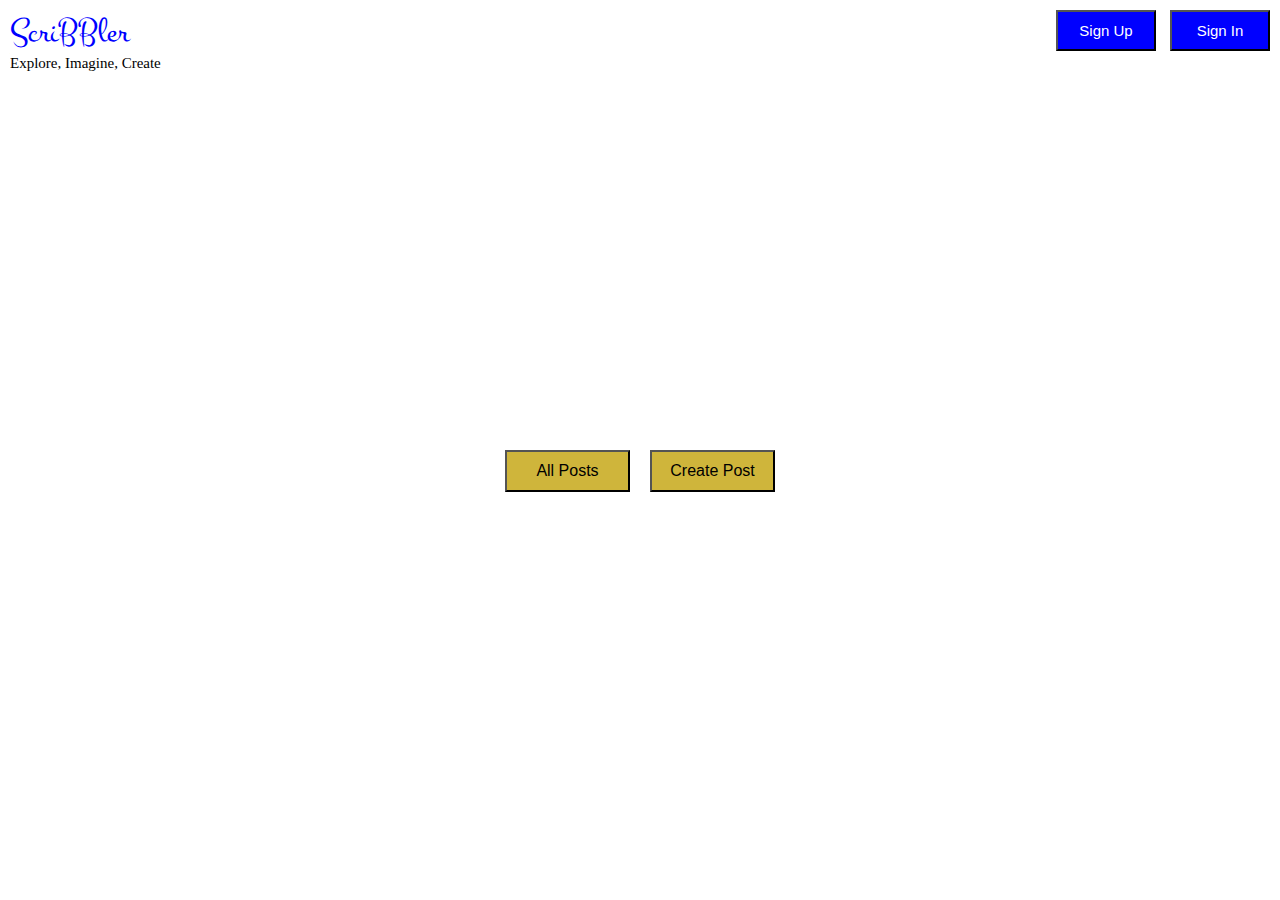
<file: Course+6+Project+Stub+-+Scribbler/index.html>
<!DOCTYPE html>
<html>
<head>
    <link rel="stylesheet" href="https://cdnjs.cloudflare.com/ajax/libs/font-awesome/5.11.2/css/all.min.css">
    <link href="https://fonts.googleapis.com/css?family=Montez|Ubuntu+Mono&display=swap" rel="stylesheet">
    <link href='styles/common.css' rel='stylesheet' type='text/css'>
    <link href='styles/index.css' rel='stylesheet' type='text/css'>
</head>
<body>
    <div class="header-container">
    <div class="header">
      <div class="logo-container">
       <p class="logo">ScriBBler</p>
       <p class="logo-subheading">Explore, Imagine, Create</p>
      </div>
      <div>
        <input class="header-button" type="button" onclick="openSignupModal()" value="Sign Up">
        <input class="header-button" type="button" onclick="openSigninModal()" value="Sign In">
        </div>
        </div>
        <div class="post-buttons-container">
        <input class="post-button" type="button" onclick="displayAllPosts()" value="All Posts" />
        <input class="post-button" type="button" onclick="createPost()" value="Create Post">
        </div>
    </div>
    <div id="signUpModal" class="modal">
      <div class="modal-content">
        <div class="flex-container">
          <h1 class="modal-heading">Get Started</h1>
            <span onclick="closeModal()" class="close-btn">
            <i class="fa fa-times" aria-hidden="true"></i>
            </span>
              </div>
              <hr class="modal-horizontal-rule">
              <form class="modal-form">
              <label for="name" class="modal-label">Name</label>
              <input type="text" class="modal-textbox" placeholder="Enter your name" name="name" required>
              <label for="username" class="modal-label">Username</label>
              <input type="text" class="modal-textbox" placeholder="Enter your username" name="username" required>
              <label for="password" class="modal-label">Password</label>
              <input type="password" class="modal-textbox" placeholder="Enter your password" name="password" required>
              <label for="confirmPassword" class="modal-label">Confirm Password</label>
              <input type="password" class="modal-textbox" placeholder="Re-enter your password" name="confirmPassword" required>
              <button type="submit" class="modal-btn">Sign Up</button>
              </form>
        </div>
    </div>
    <div id="signInModal" class="modal">
      <div class="modal-content">
      <div class="flex-container">
      <h1 class="modal-heading">Welcome Back!</h1>
      <span onclick="closeModal()" class="close-btn">
      <i class="fa fa-times" aria-hidden="true"></i>
      </span>
      </div>
      <hr class="modal-horizontal-rule">
      <form class="modal-form">
      <label for="username" class="modal-label">Username</label>
      <input type="text" class="modal-textbox" placeholder="Enter your username" name="username" required>
      <label for="password" class="modal-label">Password</label>
      <input type="password" class="modal-textbox" placeholder="Enter your password" name="password" required>
      <button type="submit" class="modal-btn">Sign In</button>
      </form>
      <div class="signup-message">Not a member?
      <span class="signup-link" onclick="displaySignupModal()">Sign Up</span>
      </div>
      </div>
    </div>
    <div id="newPostModal" class="modal">
        <div class="modal-content new-post-modal-content">
        <div class="flex-container">
          <h1 class="modal-heading">Pen Your Post</h1>
            <span onclick="closeNewPostDialog()" class="close-btn">
            <i class="fa fa-times" aria-hidden="true"></i>
            </span>
            </div>
            <hr class="modal-horizontal-rule">
            <form class="modal-form">
              <label for="postTitle" class="modal-label">Title</label>
              <input type="text" class="modal-textbox" placeholder="Enter title of your post" name="postTitle" required>
              <label for="postContent" class="modal-label">Contents</label>
              <textarea class="modal-textbox new-post-modal-textarea" placeholder="Enter the contents of your post" name="postContent" required></textarea>
              <button type="submit" class="modal-btn new-post-modal-btn">Create</button>
            </form>
        </div>
    </div>
    <script src="scripts/index.js"></script>
    <script src="scripts/common.js"></script>
</body>
</html>
</file>
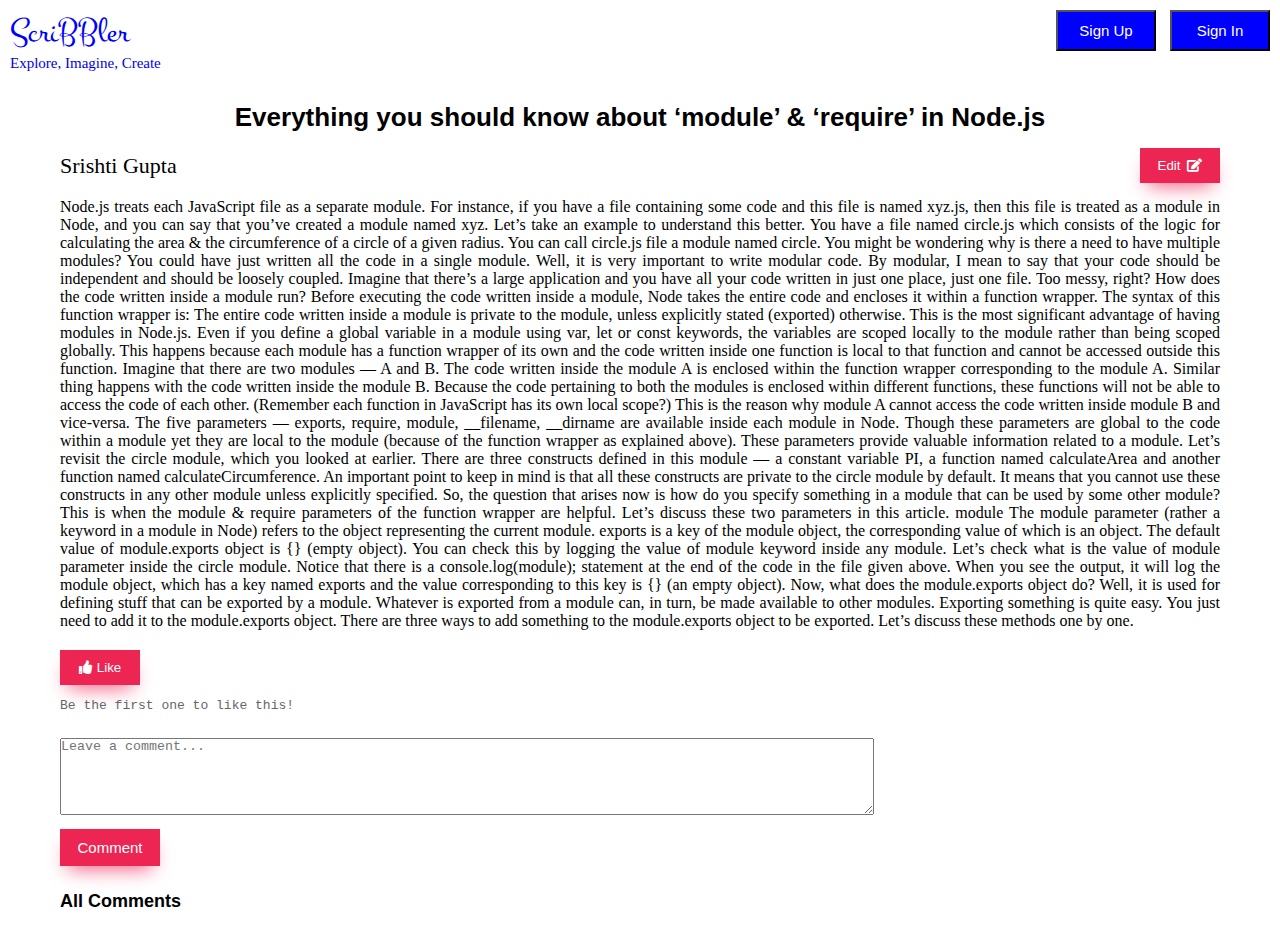
<file: Course+6+Project+Stub+-+Scribbler/html/post.html>
<!DOCTYPE html>
<head>
    <link rel="stylesheet" href="https://cdnjs.cloudflare.com/ajax/libs/font-awesome/5.11.2/css/all.min.css">
    <link href="https://fonts.googleapis.com/css?family=Montez|Ubuntu+Mono&display=swap" rel="stylesheet">
    <link href='../styles/common.css' rel='stylesheet' type='text/css'>
    <link href='../styles/post.css' rel='stylesheet' type='text/css'>
</head>
<body>
    <div class="header-container">
        <div class="header">
            <a href="../index.html" class="logo-container">
                <div>
                    <p class="logo">ScriBBler</p>
                    <p class="logo-subheading">Explore, Imagine, Create</p>
                </div>
            </a>
            <div>
                <input class="header-button" type="button" onclick="openSignupModal()" value="Sign Up">
                <input class="header-button" type="button" onclick="openSigninModal()" value="Sign In">
            </div>
        </div>
    </div>
    <div id="signUpModal" class="modal">
        <div class="modal-content">
            <div class="flex-container">
                <h1 class="modal-heading">Get Started</h1>
                <span onclick="closeModal()" class="close-btn">
                            <i class="fa fa-times" aria-hidden="true"></i>
                        </span>
            </div>
            <hr class="modal-horizontal-rule">
            <form class="modal-form">
                <label for="name" class="modal-label">Name</label>
                <input type="text" class="modal-textbox" placeholder="Enter your name" name="name" required>
                <label for="username" class="modal-label">Username</label>
                <input type="text" class="modal-textbox" placeholder="Enter your username" name="username" required>
                <label for="password" class="modal-label">Password</label>
                <input type="password" class="modal-textbox" placeholder="Enter your password" name="password" required>
                <label for="confirmPassword" class="modal-label">Confirm Password</label>
                <input type="password" class="modal-textbox" placeholder="Re-enter your password" name="confirmPassword" required>
                <button type="submit" class="modal-btn">Sign Up</button>
            </form>
        </div>
    </div>
    <div id="signInModal" class="modal">
        <div class="modal-content">
            <div class="flex-container">
                <h1 class="modal-heading">Welcome Back!</h1>
                <span onclick="closeModal()" class="close-btn">
                            <i class="fa fa-times" aria-hidden="true"></i>
                        </span>
            </div>
            <hr class="modal-horizontal-rule">
            <form class="modal-form">
                <label for="username" class="modal-label">Username</label>
                <input type="text" class="modal-textbox" placeholder="Enter your username" name="username" required>
                <label for="password" class="modal-label">Password</label>
                <input type="password" class="modal-textbox" placeholder="Enter your password" name="password" required>
                <button type="submit" class="modal-btn">Sign In</button>
            </form>
            <div class="signup-message">Not a member?
                <span class="signup-link" onclick="displaySignupModal()">Sign Up</span>
            </div>
        </div>
    </div>
    <div id="signUpModal" class="modal">
        <div class="modal-content">
            <div class="flex-container">
                <h1 class="modal-heading">Get Started</h1>
                <span onclick="closeModal()" class="close-btn">
                            <i class="fa fa-times" aria-hidden="true"></i>
                        </span>
            </div>
            <hr class="modal-horizontal-rule">
            <form class="modal-form">
                <label for="name" class="modal-label">Name</label>
                <input type="text" class="modal-textbox" placeholder="Enter your name" name="name" required>
                <label for="username" class="modal-label">Username</label>
                <input type="text" class="modal-textbox" placeholder="Enter your username" name="username" required>
                <label for="password" class="modal-label">Password</label>
                <input type="password" class="modal-textbox" placeholder="Enter your password" name="password" required>
                <label for="confirmPassword" class="modal-label">Confirm Password</label>
                <input type="password" class="modal-textbox" placeholder="Re-enter your password" name="confirmPassword" required>
                <button type="submit" class="modal-btn">Sign Up</button>
            </form>
        </div>
    </div>
    <div class="post-main-container">
        <div class="post-title" contentEditable="false">
            <h4 id="postTitle">Everything you should know about ‘module’ & ‘require’ in Node.js</h4>
        </div>
        <div id="authorEditBtnContainer" class="flex-container">
            <span class="post-author">Srishti Gupta</span>
            <button type="button" id="editPostButton" onclick="toggleEditSave()">Edit<i class="fa fa-edit"></i></button>
        </div>
        <div id="postText" contentEditable="false">
            Node.js treats each JavaScript file as a separate module. For instance, if you have a file containing some code and this file is named xyz.js, then this file is treated as a module in Node, and you can say that you’ve created a module named xyz. Let’s
            take an example to understand this better. You have a file named circle.js which consists of the logic for calculating the area & the circumference of a circle of a given radius. You can call circle.js file a module named circle. You might
            be wondering why is there a need to have multiple modules? You could have just written all the code in a single module. Well, it is very important to write modular code. By modular, I mean to say that your code should be independent and should
            be loosely coupled. Imagine that there’s a large application and you have all your code written in just one place, just one file. Too messy, right? How does the code written inside a module run? Before executing the code written inside a module,
            Node takes the entire code and encloses it within a function wrapper. The syntax of this function wrapper is: The entire code written inside a module is private to the module, unless explicitly stated (exported) otherwise. This is the most
            significant advantage of having modules in Node.js. Even if you define a global variable in a module using var, let or const keywords, the variables are scoped locally to the module rather than being scoped globally. This happens because each
            module has a function wrapper of its own and the code written inside one function is local to that function and cannot be accessed outside this function. Imagine that there are two modules — A and B. The code written inside the module A is
            enclosed within the function wrapper corresponding to the module A. Similar thing happens with the code written inside the module B. Because the code pertaining to both the modules is enclosed within different functions, these functions will
            not be able to access the code of each other. (Remember each function in JavaScript has its own local scope?) This is the reason why module A cannot access the code written inside module B and vice-versa. The five parameters — exports, require,
            module, __filename, __dirname are available inside each module in Node. Though these parameters are global to the code within a module yet they are local to the module (because of the function wrapper as explained above). These parameters
            provide valuable information related to a module. Let’s revisit the circle module, which you looked at earlier. There are three constructs defined in this module — a constant variable PI, a function named calculateArea and another function
            named calculateCircumference. An important point to keep in mind is that all these constructs are private to the circle module by default. It means that you cannot use these constructs in any other module unless explicitly specified. So, the
            question that arises now is how do you specify something in a module that can be used by some other module? This is when the module & require parameters of the function wrapper are helpful. Let’s discuss these two parameters in this article.
            module The module parameter (rather a keyword in a module in Node) refers to the object representing the current module. exports is a key of the module object, the corresponding value of which is an object. The default value of module.exports
            object is {} (empty object). You can check this by logging the value of module keyword inside any module. Let’s check what is the value of module parameter inside the circle module. Notice that there is a console.log(module); statement at
            the end of the code in the file given above. When you see the output, it will log the module object, which has a key named exports and the value corresponding to this key is {} (an empty object). Now, what does the module.exports object do?
            Well, it is used for defining stuff that can be exported by a module. Whatever is exported from a module can, in turn, be made available to other modules. Exporting something is quite easy. You just need to add it to the module.exports object.
            There are three ways to add something to the module.exports object to be exported. Let’s discuss these methods one by one.
        </div>
        <div class="like-post">
            <button id="likePostBtn" onclick="likePost()">
                <i class="fa fa-thumbs-up"></i>Like
            </button>
            <span id="likesCount">Be the first one to like this!</span>
        </div>
        <div>
            <form class="comment-form">
                <label for="commentText"></label>
                <textarea placeholder="Leave a comment..." id="commentText" rows="5" name="Content"></textarea><br>
                <button type="button" class="add-comment-btn" onClick="addComment()">Comment</button>
            </form>
            <p class="allCommentsHeading">All Comments</p>
            <div id="allCommentsBox">
            </div>
        </div>
    </div>
    <script src="../scripts/post.js" defer></script>
    <script src="../scripts/common.js">
    </script>
</body>
</file>
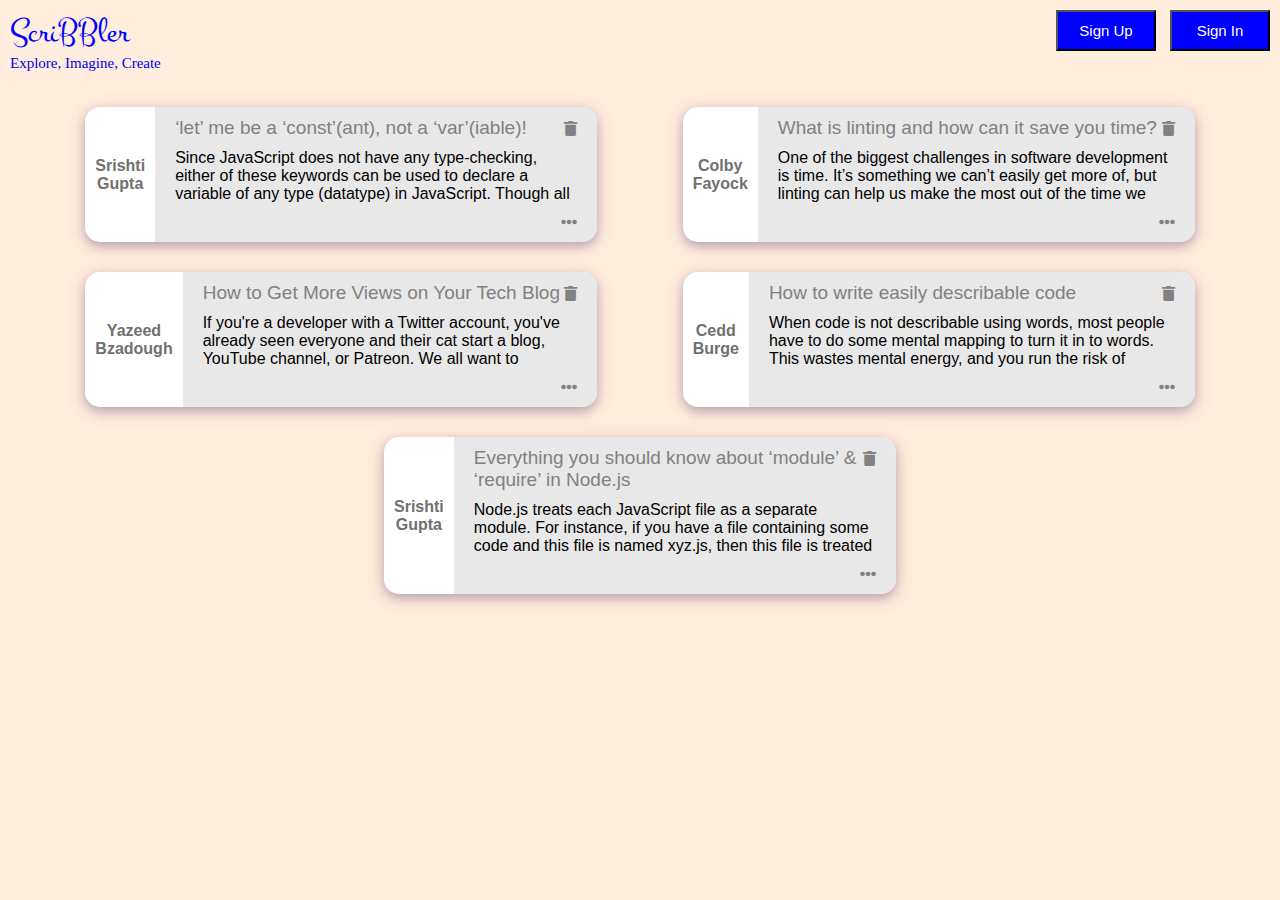
<file: Course+6+Project+Stub+-+Scribbler/html/postslist.html>
<!DOCTYPE html>
<html>
<head>
    <link rel="stylesheet" href="https://cdnjs.cloudflare.com/ajax/libs/font-awesome/5.11.2/css/all.min.css">
    <link href="https://fonts.googleapis.com/css?family=Montez|Ubuntu+Mono&display=swap" rel="stylesheet">
    <link href='../styles/common.css' rel='stylesheet' type='text/css'>
    <link href='../styles/postslist.css' rel='stylesheet' type='text/css'>
</head>
<body>
    <div class="header-container">
        <div class="header">
            <a href="../index.html" class="logo-container">
                <div>
                    <p class="logo">ScriBBler</p>
                    <p class="logo-subheading">Explore, Imagine, Create</p>
                </div>
            </a>
            <div>
                <input class="header-button" type="button" onclick="openSignupModal()" value="Sign Up">
                <input class="header-button" type="button" onclick="openSigninModal()" value="Sign In">
            </div>
        </div>
    </div>
    <div id="signUpModal" class="modal">
        <div class="modal-content">
            <div class="flex-container">
                <h1 class="modal-heading">Get Started</h1>
                <span onclick="closeModal()" class="close-btn">
                        <i class="fa fa-times" aria-hidden="true"></i>
                    </span>
            </div>
            <hr class="modal-horizontal-rule">
            <form class="modal-form">
                <label for="name" class="modal-label">Name</label>
                <input type="text" class="modal-textbox" placeholder="Enter your name" name="name" required>
                <label for="username" class="modal-label">Username</label>
                <input type="text" class="modal-textbox" placeholder="Enter your username" name="username" required>
                <label for="password" class="modal-label">Password</label>
                <input type="password" class="modal-textbox" placeholder="Enter your password" name="password" required>
                <label for="confirmPassword" class="modal-label">Confirm Password</label>
                <input type="password" class="modal-textbox" placeholder="Re-enter your password" name="confirmPassword" required>
                <button type="submit" class="modal-btn">Sign Up</button>
            </form>
        </div>
    </div>
    <div id="signInModal" class="modal">
        <div class="modal-content">
            <div class="flex-container">
                <h1 class="modal-heading">Welcome Back!</h1>
                <span onclick="closeModal()" class="close-btn">
                        <i class="fa fa-times" aria-hidden="true"></i>
                    </span>
            </div>
            <hr class="modal-horizontal-rule">
            <form class="modal-form">
                <label for="username" class="modal-label">Username</label>
                <input type="text" class="modal-textbox" placeholder="Enter your username" name="username" required>
                <label for="password" class="modal-label">Password</label>
                <input type="password" class="modal-textbox" placeholder="Enter your password" name="password" required>
                <button type="submit" class="modal-btn">Sign Up</button>
            </form>
            <div class="signup-message">Not a member?
                <span class="signup-link" onclick="displaySignupModal()">Sign Up</span>
            </div>
        </div>
    </div>
    <div class="all-posts-container">
        <div id="post-1" class="post">
            <div class="post-left">
                <p class="post-username">Srishti Gupta</p>
            </div>
            <div class="post-right">
                <div class="post-right-header">
                    <p class="post-title">‘let’ me be a ‘const’(ant), not a ‘var’(iable)!</p>
                    <span onclick="viewDeletePostModal('post-1')" class="delete-btn">
                        <i class="fa fa-trash" aria-hidden="true"></i>
                    </span>
                </div>
                <p class="post-desc">Since JavaScript does not have any type-checking, either of these keywords can be used to declare a variable of any type (datatype) in JavaScript. Though all the three keywords are used for the same purpose, they are different.</p>
                <span onclick="viewFullPost()" class="post-more">
                    <i class="fa fa-ellipsis-h" aria-hidden="true"></i>
                </span>
            </div>
        </div>
        <div id="post-2" class="post">
            <div class="post-left">
                <p class="post-username">Colby Fayock</p>
            </div>
            <div class="post-right">
                <div class="post-right-header">
                    <p class="post-title">What is linting and how can it save you time?</p>
                    <span onclick="viewDeletePostModal('post-2')" class="delete-btn">
                        <i class="fa fa-trash" aria-hidden="true"></i>
                    </span>
                </div>
                <p class="post-desc">One of the biggest challenges in software development is time. It’s something we can’t easily get more of, but linting can help us make the most out of the time we have.</p>
                <span onclick="viewFullPost()" class="post-more">
                    <i class="fa fa-ellipsis-h" aria-hidden="true"></i>
                </span>
            </div>
        </div>
        <div id="post-3" class="post">
            <div class="post-left">
                <p class="post-username">Yazeed Bzadough</p>
            </div>
            <div class="post-right">
                <div class="post-right-header">
                    <p class="post-title">How to Get More Views on Your Tech Blog</p>
                    <span onclick="viewDeletePostModal('post-3')" class="delete-btn">
                        <i class="fa fa-trash" aria-hidden="true"></i>
                    </span>
                </div>
                <p class="post-desc">If you're a developer with a Twitter account, you've already seen everyone and their cat start a blog, YouTube channel, or Patreon. We all want to become stars, or at the very least, a recognizable name in the industry.</p>
                <span onclick="viewFullPost()" class="post-more">
                    <i class="fa fa-ellipsis-h" aria-hidden="true"></i>
                </span>
            </div>
        </div>
        <div id="post-4" class="post">
            <div class="post-left">
                <p class="post-username">Cedd Burge</p>
            </div>
            <div class="post-right">
                <div class="post-right-header">
                    <p class="post-title">How to write easily describable code</p>
                    <span onclick="viewDeletePostModal('post-4')" class="delete-btn">
                        <i class="fa fa-trash" aria-hidden="true"></i>
                    </span>
                </div>
                <p class="post-desc">When code is not describable using words, most people have to do some mental mapping to turn it in to words. This wastes mental energy, and you run the risk of getting the mapping wrong. Different people will map to different words, which
                    leads to confusion when discussing the code.</p>
                <span onclick="viewFullPost()" class="post-more">
                    <i class="fa fa-ellipsis-h" aria-hidden="true"></i>
                </span>
            </div>
        </div>
        <div id="post-5" class="post">
            <div class="post-left">
                <p class="post-username">Srishti Gupta</p>
            </div>
            <div class="post-right">
                <div class="post-right-header">
                    <p class="post-title">Everything you should know about ‘module’ & ‘require’ in Node.js</p>
                    <span onclick="viewDeletePostModal('post-5')" class="delete-btn">
                        <i class="fa fa-trash" aria-hidden="true"></i>
                    </span>
                </div>
                <p class="post-desc">Node.js treats each JavaScript file as a separate module. For instance, if you have a file containing some code and this file is named xyz.js, then this file is treated as a module in Node, and you can say that you’ve created a module
                    named xyz.
                </p>
                <span onclick="viewFullPost()" class="post-more">
                    <i class="fa fa-ellipsis-h" aria-hidden="true"></i>
                </span>
            </div>
        </div>
        <div id="deletePostModal" class="delete-post-modal">
            <div class="delete-post-modal-content">
                <form class="modal-form">
                    <p class="delete-post-heading">Are you sure you want to delete this post?</p>
                    <div class="delete-post-btns-container">
                        <button type="submit" class="modal-btn confirm-delete-btn" onclick="deletePost()">Yes</button>
                        <button type=" button " class="modal-btn cancel-delete-btn " onclick="closeDeletePostModal() ">No</button>
                    </div>
                </form>
            </div>
        </div>
    </div>
    <script src="../scripts/postslist.js "></script>
    <script src="../scripts/common.js "></script>
</body>
</html>
</file>
<file: Course+6+Project+Stub+-+Scribbler/styles/common.css>
* {
    padding: 0;
    margin: 0;
}

html,
body {
    height: 100%;
    width: 100%;
}

.header {
    width: 100%;
    display: flex;
    justify-content: space-between;
    align-items: flex-start;
}

.logo-container {
    text-decoration: none;
}

.logo {
    font-family: 'Montez', cursive;
    font-size: 35px;
    color: #0000ff;
    text-decoration: none;
    margin: 10px 10px 0px 10px;
}

.logo-subheading {
    font-family: 'Ubuntu Mono', cursive;
    font-size: 15px;
    margin-top: 0;
    margin: 0 0 0px 10px;
}

.header-button {
    width: 100px;
    padding: 10px;
    cursor: pointer;
    font-size: 15px;
    background: #0000ff;
    color: #fff;
    margin: 10px 10px 0px 0px;
    font-family: Arial, Helvetica, sans-serif;
    text-decoration: none;
    outline: nonel
}

.modal {
    display: none;
    position: absolute;
    height: 100%;
    width: 100%;
    top: 0;
    background-color: rgba(0, 0, 0, 0.7);
}

.modal-content {
    position: absolute;
    left: 50%;
    top: 50%;
    transform: translate(-50%, -50%);
    background-color: #fff;
    width: 25%;
    font-family: 'Abel', sans-serif;
    padding: 20px;
}

.flex-container {
    display: flex;
    justify-content: space-around;
    align-items: center;
}

.modal-heading {
    font-size: 20px;
    font-weight: 400;
    color: #555;
    width: 100%;
}

.close-btn {
    color: #818181;
    font-size: 20px;
    font-weight: 600;
    cursor: pointer;
}

.modal-form {
    display: flex;
    flex-direction: column;
    justify-content: center;
}

.modal-horizontal-rule {
    margin: 10px 0;
}

.modal-label {
    letter-spacing: 0.5px;
    font-family: 'Abel', sans-serif;
    font-size: 15px;
    display: block;
}

.modal-textbox {
    padding: 10px;
    margin: 10px 0 20px 0;
    border: none;
    background: #f1f1f1;
    display: block;
}

.modal-btn {
    float: left;
    width: 100%;
    background-color: #4CAF50;
    color: white;
    padding: 10px 20px;
    margin: 8px 0;
    border: none;
    cursor: pointer;
    width: 100%;
    opacity: 0.9;
    font-size: 13px;
    letter-spacing: 1px;
}

.signup-message {
    padding-top: 10px;
    font-size: 12px;
    text-align: center;
    font-family: Arial, Helvetica, sans-serif;
    font-weight: bold;
}

.signup-link {
    color: #0000ff;
    cursor: pointer;
}
</file>
<file: Course+6+Project+Stub+-+Scribbler/styles/index.css>
.body {
    background: url('../image/background.jpg');
    background-position: center;
    background-size: cover;
}

.header-container {
    height: 100%;
    width: 100%;
}

.post-buttons-container {
    display: flex;
    justify-content: center;
    align-items: center;
    top: 50%;
    width: 100%;
    position: absolute;
}

.post-button {
    font-size: 16px;
    background: #CFB53B;
    color: #000000;
    font-family: Arial, Helvetica, sans-serif;
    padding: 10px;
    cursor: pointer;
    width: 125px;
    margin: 0 10px;
}

.post-button:hover {
    color: #fff;
    background: #3366cc;
}

.new-post-modal-content {
    width: 80%;
}

.new-post-modal-textarea {
    height: 40vh;
    font-family: Arial;
}

.new-post-modal-btn {
    width: 120px;
    align-self: center;
}

.new-post-body {
    position: relative;
    width: 70%;
    margin: 1% auto auto auto;
    text-align: left;
    background-color: #fff;
    font-family: 'Abel', sans-serif;
    font-weight: bold;
    background-color: rgba(0, 0, 0, 0.7);
    background-color: #fff;
}

.close-btn-new-post-dialog {
    position: absolute;
    right: 20px;
    /* top: 10px; */
    font-size: 40px;
    font-weight: bold;
    color: #000;
}

.close-btn-new-post-dialog:hover,
.close-btn-new-post-dialog:focus {
    color: #f44336;
    cursor: pointer;
}

#newPostModal a {
    text-decoration: none;
    font-size: 36px;
    color: #818181;
    display: block;
    transition: 0.3s;
}

#newPostModal a:hover,
.overlay a:focus {
    color: #f1f1f1;
}
</file>
<file: Course+6+Project+Stub+-+Scribbler/styles/post.css>
.post-main-container {
    padding: 30px 60px;
}

.post-title {
    font-size: 26px;
    font-weight: bold;
    text-align: center;
    font-family: Arial, Helvetica, sans-serif;
}

#authorEditBtnContainer {
    justify-content: space-between;
    margin: 15px 0;
}

.post-author {
    font-family: 'Ubuntu Mono', cursive;
    font-size: 22px;
}

#editPostButton {
    width: 80px;
    padding: 10px;
    cursor: pointer;
    background: #ed2553;
    color: #fff;
    float: right;
    box-shadow: 0 10px 20px -8px rgb(240, 75, 113);
    outline: none;
    border: none;
}

.fa-edit,
.fa-save {
    padding-left: 7px;
}

.fa-thumbs-up {
    margin-right: 5px;
}

#postText {
    font-size: 16px;
    text-align: justify;
}

.like-post {
    margin-top: 20px;
}

#likePostBtn {
    width: 80px;
    display: block;
    background: #ed2553;
    color: #ffffff;
    box-shadow: 0 10px 20px -8px rgb(240, 75, 113);
    padding: 10px;
    font-family: Arial, Helvetica, sans-serif;
    cursor: pointer;
    border: none;
    outline: none;
    transition: 0.3s ease;
    -webkit-transition: 0.3s ease;
    margin-bottom: 10px;
}

.like-post #likePostBtn:hover {
    transform: translateY(-3px);
}

#likesCount {
    color: #666;
    font-family: 'Courier New', Courier, monospace;
    font-size: 13px;
}

.comment-form {
    width: 100%;
    margin: 25px 0;
}

#commentText {
    width: 70%;
}

.add-comment-btn {
    width: 100px;
    background-color: #ed2553;
    color: #fff;
    cursor: pointer;
    font-size: 15px;
    padding: 10px;
    box-shadow: 0 10px 20px -8px rgb(240, 75, 113);
    outline: none;
    border: none;
    margin-top: 10px;
}

.allCommentsHeading {
    font-family: 'Trebuchet MS', 'Lucida Sans Unicode', 'Lucida Grande', 'Lucida Sans', Arial, sans-serif;
    font-size: 18px;
    font-weight: 700;
    margin-bottom: 10px;
}

#allCommentsBox {
    background-color: #e2e4e6;
    padding: 10px 0;
    width: 70%;
    display: none;
}
</file>
<file: Course+6+Project+Stub+-+Scribbler/styles/postslist.css>
html,
body {
    background: #ffeedd;
    margin: 0;
    padding: 0;
    height: 100%;
    width: 100%;
}

.header-container {
    width: 100%;
}

.all-posts-container {
    width: 100%;
    display: flex;
    flex-wrap: wrap;
    justify-content: space-evenly;
    margin-top: 20px;
}

.post {
    display: flex;
    align-items: center;
    width: 40%;
    background: #fff;
    box-shadow: 0 4px 10px 0 rgba(17, 4, 63, 0.2), 0 4px 20px 0 rgba(79, 19, 97, 0.19);
    margin: 15px 0;
    border-radius: 15px;
}

.post:hover {
    box-shadow: 0 32px 64px 0 rgba(0, 0, 0, 0.2);
}

.post-username {
    font-weight: bold;
    color: #707070;
    padding: 10px;
    font-family: Arial, Helvetica, sans-serif;
    font-size: 16px;
    text-align: center;
}

.post-right {
    height: 100%;
    background-color: #E8E8E8;
    color: #000000;
    border-radius: 0 15px 15px 0;
    padding: 0 20px;
}

.post-right-header {
    display: flex;
    justify-content: space-between;
    align-items: baseline;
    padding: 10px 0;
}

.delete-btn {
    color: #818181;
    font-size: 15px;
    cursor: pointer;
}

.post-title {
    font-family: 'Abel', sans-serif;
    color: #818181;
    font-size: 19px;
}

.post-desc {
    height: 55px;
    overflow: hidden;
    font-family: Helvetica, sans-serif;
    font-size: 16px;
}

.post-more {
    float: right;
    cursor: pointer;
    color: #818181;
    padding: 10px 0;
}

.delete-post-modal {
    display: none;
    position: absolute;
    z-index: 1;
    top: 0;
    left: 0;
    width: 100%;
    height: 100%;
    overflow: auto;
    opacity: 1;
    background-color: rgba(0, 0, 0, 0.8);
}

.delete-post-modal-content {
    position: absolute;
    left: 50%;
    top: 50%;
    transform: translate(-50%, -50%);
    background-color: #fff;
    width: 25%;
    font-family: 'Abel', sans-serif;
    padding: 20px;
    text-align: center;
}

.delete-post-heading {
    font-size: 18px;
    color: #000;
    padding-bottom: 20px;
}

.delete-post-btns-container {
    display: flex;
    justify-content: space-between;
    align-items: center;
}

.confirm-delete-btn {
    width: 80px;
    align-self: right;
}

.cancel-delete-btn {
    width: 80px;
    align-self: center;
    background: #c22;
}
</file>
